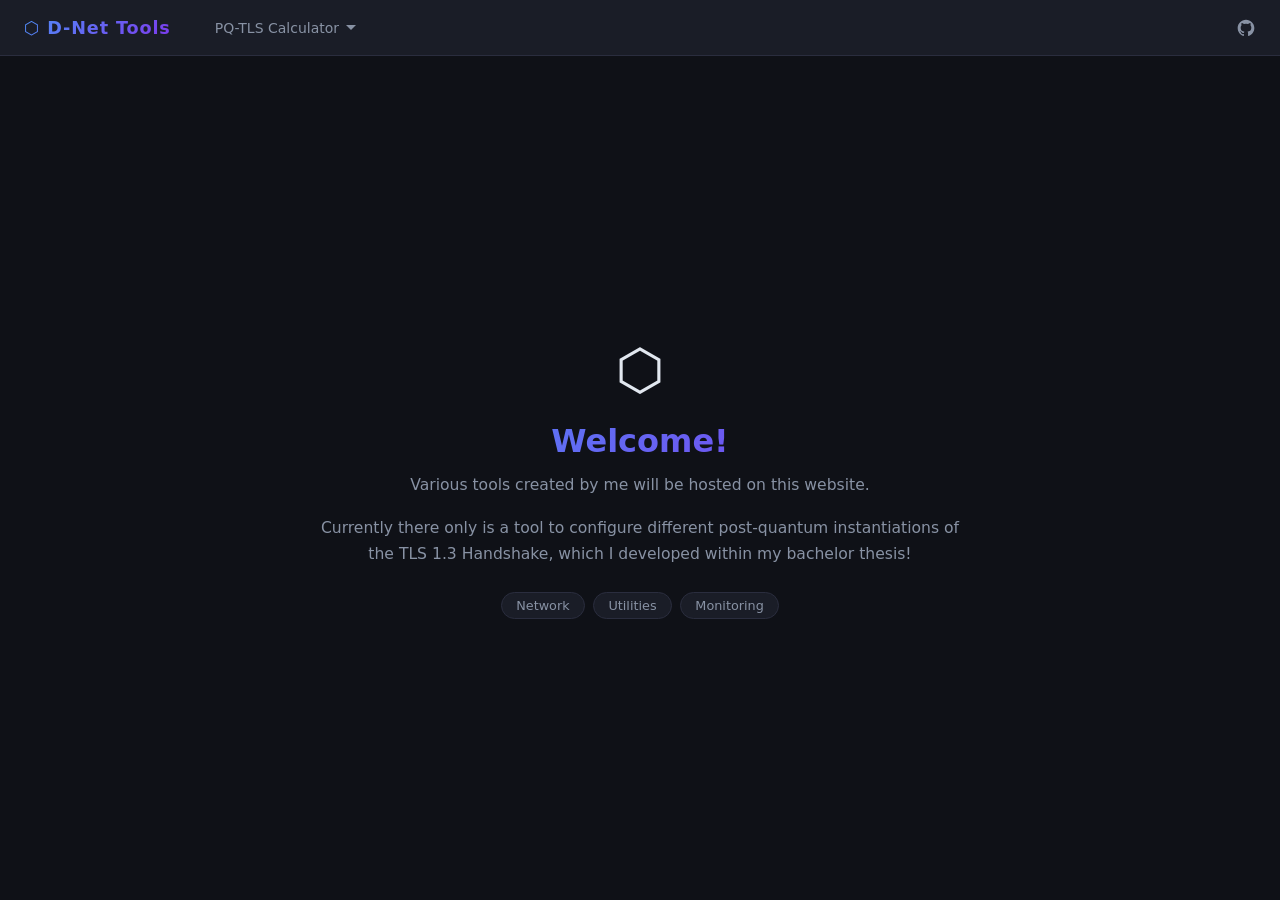
<file: index.html>
<!DOCTYPE html>
<html lang="en">
<head>
  <meta charset="UTF-8" />
  <meta name="viewport" content="width=device-width, initial-scale=1.0" />
  <title>D-Net Tools</title>
  <link rel="stylesheet" href="style.css" />
</head>
<body>

<header>
  <a class="logo" href="#" onclick="loadWelcome();return false;">⬡ D-Net Tools</a>

  <nav id="main-nav">

    <div class="nav-group" id="grp-pqcalc">
      <button class="nav-group-btn" onclick="loadTool('pqCalc/index.html','pqcalc')">
        PQ-TLS Calculator
        <svg width="12" height="12" viewBox="0 0 12 12" fill="currentColor">
          <path d="M6 8L1 3h10z"/>
        </svg>
      </button>
      <div class="dropdown">
        <div class="dropdown-inner">
          <a href="#" onclick="loadTool('pqCalc/guide.html','pqcalc-guide');return false;">Instructions</a>
        </div>
      </div>
    </div>

    <!--
    <div class="nav-group" id="grp-network">
      <button class="nav-group-btn">
        Network
        <svg width="12" height="12" viewBox="0 0 12 12" fill="currentColor">
          <path d="M6 8L1 3h10z"/>
        </svg>
      </button>
      <div class="dropdown">
        <div class="dropdown-inner">
          <a href="#" onclick="loadTool('network/ping/index.html','ping');return false;">Ping Checker</a>
          <a href="#" onclick="loadTool('network/dns/index.html','dns');return false;">DNS Lookup</a>
          <a href="#" onclick="loadTool('network/whois/index.html','whois');return false;">WHOIS</a>
        </div>
      </div>
    </div>

    <div class="nav-group" id="grp-utils">
      <button class="nav-group-btn">
        Utilities
        <svg width="12" height="12" viewBox="0 0 12 12" fill="currentColor">
          <path d="M6 8L1 3h10z"/>
        </svg>
      </button>
      <div class="dropdown">
        <div class="dropdown-inner">
          <a href="#" onclick="loadTool('utils/json/index.html','json');return false;">JSON Formatter</a>
          <a href="#" onclick="loadTool('utils/base64/index.html','base64');return false;">Base64 Encoder</a>
          <a href="#" onclick="loadTool('utils/hash/index.html','hash');return false;">Hash Generator</a>
        </div>
      </div>
    </div>

    <div class="nav-group" id="grp-monitoring">
      <button class="nav-group-btn">
        Monitoring
        <svg width="12" height="12" viewBox="0 0 12 12" fill="currentColor">
          <path d="M6 8L1 3h10z"/>
        </svg>
      </button>
      <div class="dropdown">
        <div class="dropdown-inner">
          <a href="#" onclick="loadTool('monitoring/uptime/index.html','uptime');return false;">Uptime Monitor</a>
          <a href="#" onclick="loadTool('monitoring/bandwidth/index.html','bandwidth');return false;">Bandwidth Test</a>
        </div>
      </div>
    </div>
    -->

  </nav>

  <a href="https://github.com/heldenknirps/d-net-tools" target="_blank" rel="noopener" title="GitHub Repository" class="github-link">
    <svg width="20" height="20" viewBox="0 0 24 24" fill="currentColor" aria-hidden="true">
      <path d="M12 2C6.477 2 2 6.477 2 12c0 4.418 2.865 8.166 6.839 9.489.5.092.682-.217.682-.482 0-.237-.009-.868-.013-1.703-2.782.604-3.369-1.342-3.369-1.342-.454-1.155-1.11-1.463-1.11-1.463-.908-.62.069-.608.069-.608 1.003.07 1.531 1.03 1.531 1.03.892 1.529 2.341 1.087 2.91.832.092-.647.35-1.088.636-1.338-2.22-.253-4.555-1.11-4.555-4.943 0-1.091.39-1.984 1.029-2.683-.103-.253-.446-1.27.098-2.647 0 0 .84-.269 2.75 1.025A9.578 9.578 0 0 1 12 6.836a9.59 9.59 0 0 1 2.504.337c1.909-1.294 2.747-1.025 2.747-1.025.546 1.377.203 2.394.1 2.647.64.699 1.028 1.592 1.028 2.683 0 3.842-2.339 4.687-4.566 4.935.359.309.678.919.678 1.852 0 1.336-.012 2.415-.012 2.741 0 .267.18.579.688.481C19.138 20.163 22 16.418 22 12c0-5.523-4.477-10-10-10z"/>
    </svg>
  </a>
</header>

<div id="frame-wrap">
  <iframe id="tool-frame" title="Tool viewer"></iframe>
</div>

<script src="main.js"></script>
</body>
</html>
</file>
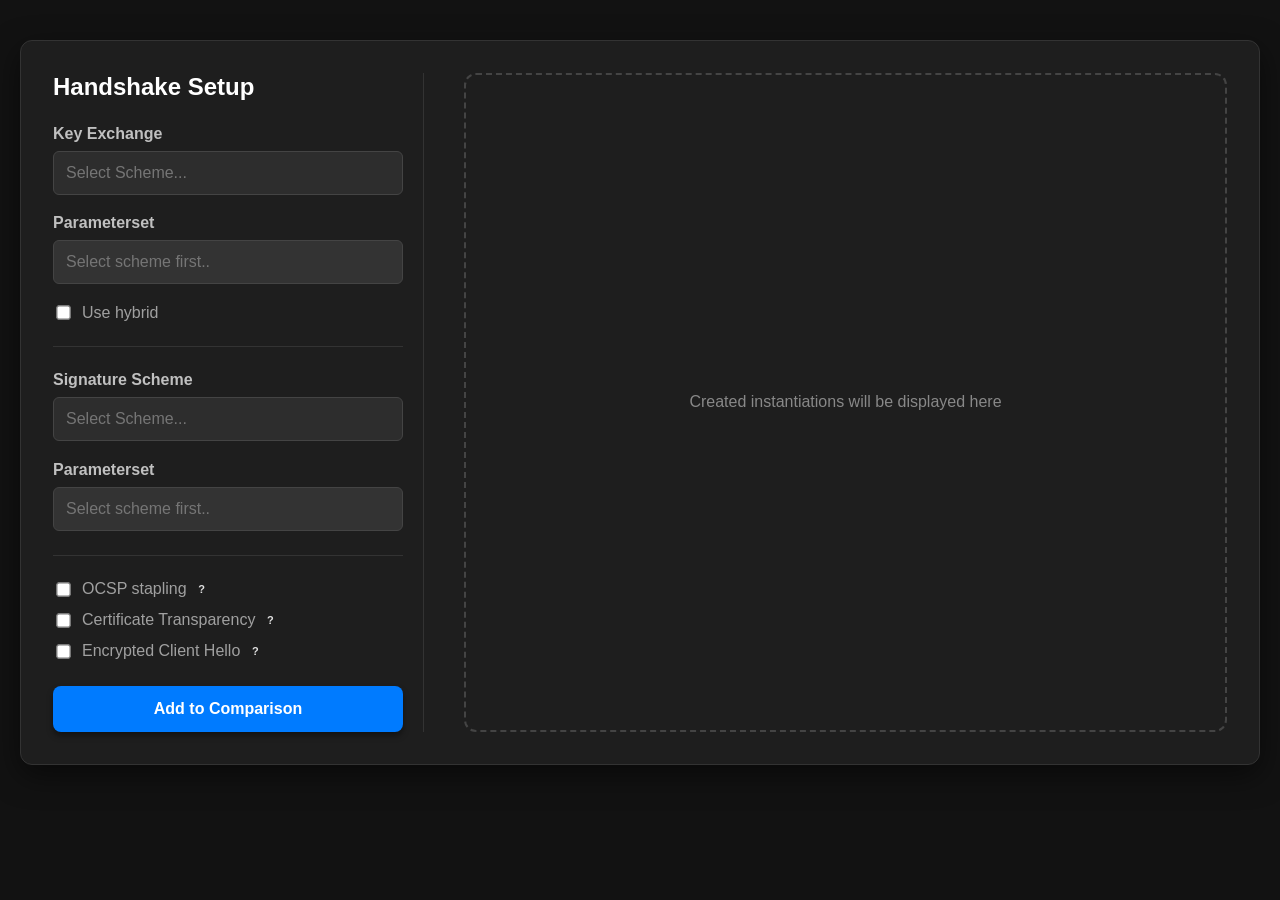
<file: pqCalc/index.html>
<!DOCTYPE html>
<html lang="de">
<head>
    <meta charset="UTF-8">
    <meta name="viewport" content="width=device-width, initial-scale=1.0">
    <title>PQ TLS Handshake Configurator</title>
    <link rel="stylesheet" href="css/style.css">
</head>
<body>

<div class="container">
    <div class="layout-wrapper">
        
        <div class="selection-panel">
            <h2>Handshake Setup</h2>
            <!--
            ########################
            ##### Key Exchnage #####
            ########################
            -->

            <div class="form-group">
                <label for="keyExScheme1" id="keyEx1">Key Exchange</label>
                <div class="custom-dropdown">
                    <input type="text" id="keyExScheme1" placeholder="Select Scheme..." autocomplete="off">
                    <div id="listKeyExScheme1" class="dropdown-options"></div>
                </div>
            </div>

            <div class="form-group">
                <label for="keyExParams1">Parameterset</label>
                <div class="custom-dropdown">
                    <input type="text" id="keyExParams1" placeholder="Select scheme first.." disabled autocomplete="off">
                    <div id="listKeyExParams1" class="dropdown-options"></div>
                </div>
            </div>

            <div class="checkbox-group" style="margin-bottom: 1.2rem;">
                <div class="checkbox-item">
                    <input type="checkbox" id="checkHybrid">
                    <label for="checkHybrid">Use hybrid</label>
                </div>
            </div>

            <!--##### Hybrid #####-->
            <div id="hybrid-inputs" class="hidden">
                <div class="form-group">
                    <label for="keyExScheme2">Key Exchange 2</label>
                    <div class="custom-dropdown">
                        <input type="text" id="keyExScheme2" placeholder="Select Scheme..." autocomplete="off">
                        <div id="listKeyExScheme2" class="dropdown-options"></div>
                    </div>
                </div>

                <div class="form-group">
                    <label for="keyExParams2">Parameterset</label>
                    <div class="custom-dropdown">
                        <input type="text" id="keyExParams2" placeholder="Select scheme first.." disabled autocomplete="off">
                        <div id="listKeyExParams2" class="dropdown-options"></div>
                    </div>
                </div>
            </div>

            <!--
            ########################
            ###### Signature #######
            ########################
            -->

            <hr>

            <div class="form-group">
                <label for="sigScheme">Signature Scheme</label>
                <div class="custom-dropdown">
                    <input type="text" id="sigScheme" placeholder="Select Scheme..." autocomplete="off">
                    <div id="listSigSchemes" class="dropdown-options"></div>
                </div>
            </div>

            <div class="form-group">
                <label for="sigParams">Parameterset</label>
                <div class="custom-dropdown">
                    <input type="text" id="sigParams" placeholder="Select scheme first.." disabled autocomplete="off">
                    <div id="listSigParams" class="dropdown-options"></div>
                </div>
            </div>

            <!--
            ########################
            ###### Extensions ######
            ########################
            -->    

            <hr>
            <!--##### OCSP-Stapling #####-->
            <div class="checkbox-group">
                <div class="checkbox-item">
                    <input type="checkbox" id="checkOCSP">
                    <label for="checkOCSP">OCSP stapling </label>
                    <span class="tooltip-container">
                        <span class="help-icon">?</span>
                        <div class="tooltip-box">
                            <p>Checking this box enables OCSP-stapling, adding an OCSP-response to the server message.</p>
                            <p>By default ECDSA with secp256r1 is enabled, but all supported siganture schemes are aviable for selection.</p>
                        <a href="https://datatracker.ietf.org/doc/html/rfc6961#autoid-6" target="_blank">OCSP-Stapling</a>
                        <a href="https://datatracker.ietf.org/doc/html/rfc6960" target="_blank">OCSP</a>
                        </div>
                    </span>                 
                </div>

                <div id="ocsp-sig" class="hidden">
                    <div class="form-group">
                        <label for="sigSchemeOcsp">Signature Scheme</label>
                        <div class="custom-dropdown">
                            <input type="text" id="sigSchemeOcsp" placeholder="Select Scheme..." autocomplete="off">
                            <div id="listSigSchemesOcsp" class="dropdown-options"></div>
                        </div>
                    </div>

                    <div class="form-group">
                        <label for="sigParamsOcsp">Parameterset</label>
                        <div class="custom-dropdown">
                            <input type="text" id="sigParamsOcsp" placeholder="Select scheme first.." disabled autocomplete="off">
                            <div id="listSigParamsOcsp" class="dropdown-options"></div>
                        </div>
                    </div>
                </div>

                <!--##### Certificate Transparency #####-->
                <div class="checkbox-item">
                    <input type="checkbox" id="checkCT">
                    <label for="checkCT">Certificate Transparency </label>
                    <span class="tooltip-container">
                        <span class="help-icon">?</span>
                        <div class="tooltip-box">
                            Checking this box enables Certificate Transparency, adding the selected amount of STCs of the selected certificate to the server message.
                        <a href="https://certificate.transparency.dev/" target="_blank">More</a>
                        </div>
                    </span>
                    <input type="number" id="inputSctCount" value="2" min="1" class="tiny-input hidden">
                </div>

                <div id="ct-sig" class="hidden">
                    <div class="form-group">
                        <label for="sigSchemeCt">Signature Scheme</label>
                        <div class="custom-dropdown">
                            <input type="text" id="sigSchemeCt" placeholder="Select Scheme..." autocomplete="off">
                            <div id="listSigSchemesCt" class="dropdown-options"></div>
                        </div>
                    </div>

                    <div class="form-group">
                        <label for="sigParamsCt">Parameterset</label>
                        <div class="custom-dropdown">
                            <input type="text" id="sigParamsCt" placeholder="Select scheme first.." disabled autocomplete="off">
                            <div id="listSigParamsCt" class="dropdown-options"></div>
                        </div>
                    </div>
                </div>

                <!--##### Encrypted Client Hello #####-->
                <div class="checkbox-item">
                    <input type="checkbox" id="checkECH">
                    <label for="checkECH">Encrypted Client Hello </label>
                    <span class="tooltip-container">
                        <span class="help-icon">?</span>
                        <div class="tooltip-box">
                            Checking this box enables Encrypted Client Hello, effectivly doubling size of the Client Hellos public key.
                        <a href="https://blog.cloudflare.com/announcing-encrypted-client-hello/" target="_blank">More</a>
                        </div>
                    </span>
                </div>
            </div>

            <button id="addBtn" class="btn-primary">Add to Comparison</button>
        </div>

        <div class="results-panel">
            <div id="result-box" class="result-container hidden">
                <h3>Configurations</h3>
                <div id="result-content" class="columns-wrapper">
                    <div id="col-left" class="config-column"></div>
                    <div id="col-right" class="config-column"></div>
                </div>
            </div>
            
            <div id="empty-state" class="empty-state">
                <p>Created instantiations will be displayed here</p>
            </div>
        </div>

    </div>
</div>

<script src="files/pki_schemes.js"></script>
<script src="files/pki_params.js"></script>
<script src="files/schemes.js"></script>
<script src="files/parametersets.js"></script>

<script src="scripts/script.js"></script>

</body>
</html>
</file>
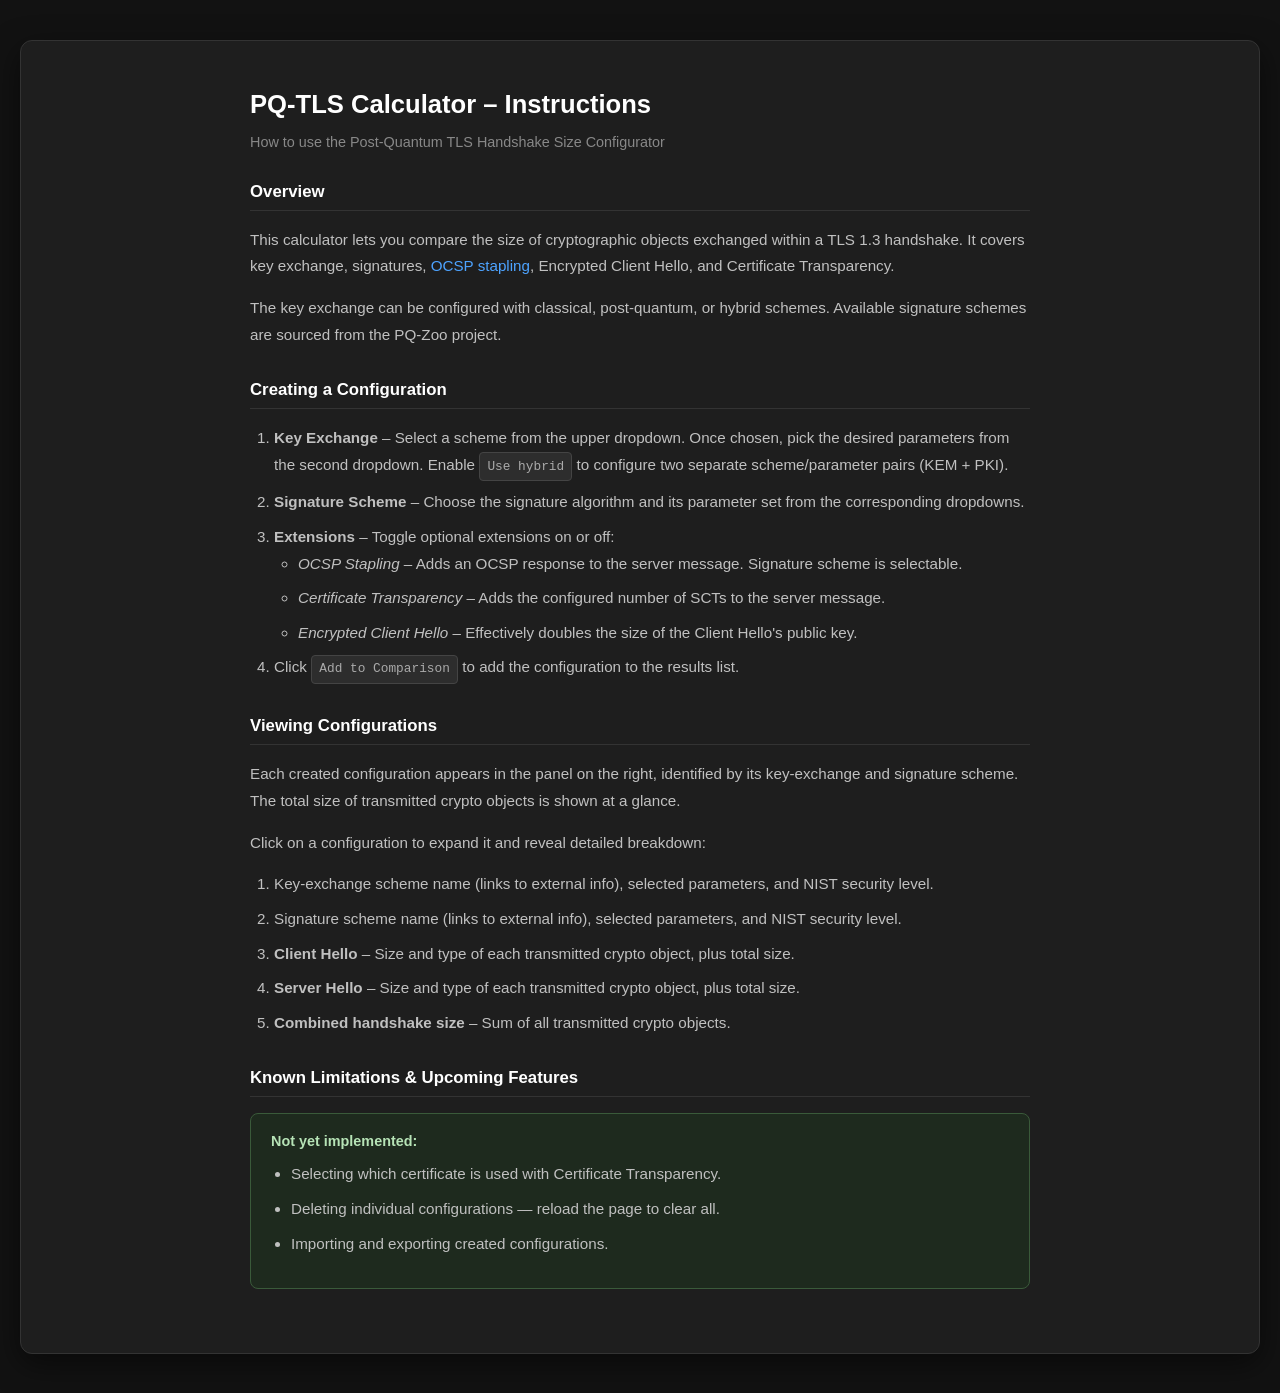
<file: pqCalc/guide.html>
<!DOCTYPE html>
<html lang="en">
<head>
  <meta charset="UTF-8">
  <meta name="viewport" content="width=device-width, initial-scale=1.0">
  <title>PQ TLS Calculator – Instructions</title>
  <link rel="stylesheet" href="css/style.css">
  <style>
    .guide-container {
      max-width: 780px;
      margin: 0 auto;
    }

    .guide-container h1 {
      color: #ffffff;
      font-size: 1.6rem;
      margin-bottom: .4rem;
    }

    .guide-container .subtitle {
      color: #888;
      font-size: .9rem;
      margin-bottom: 2rem;
    }

    .guide-section {
      margin-bottom: 2rem;
    }

    .guide-section h2 {
      font-size: 1.05rem;
      color: #ffffff;
      margin-bottom: 1rem;
      padding-bottom: .5rem;
      border-bottom: 1px solid #333;
    }

    .guide-section p {
      color: #c0c0c0;
      line-height: 1.75;
      margin-bottom: .75rem;
      font-size: .95rem;
    }

    .guide-section ol,
    .guide-section ul {
      padding-left: 1.5rem;
      color: #c0c0c0;
      line-height: 1.75;
      font-size: .95rem;
    }

    .guide-section li {
      margin-bottom: .5rem;
    }

    .guide-section a {
      color: #4da3ff;
      text-decoration: none;
    }

    .guide-section a:hover {
      text-decoration: underline;
    }

    .badge {
      display: inline-block;
      background: #2d2d2d;
      border: 1px solid #444;
      border-radius: 4px;
      padding: .15rem .45rem;
      font-size: .8rem;
      color: #aaa;
      font-family: monospace;
    }

    .notice {
      background: #1e2a1e;
      border: 1px solid #3a5a3a;
      border-radius: 8px;
      padding: 1rem 1.25rem;
      color: #9ecf9e;
      font-size: .9rem;
      line-height: 1.6;
    }

    .notice strong {
      color: #b6e3b6;
    }
  </style>
</head>
<body>

<div class="container">
  <div class="guide-container">

    <h1>PQ-TLS Calculator – Instructions</h1>
    <p class="subtitle">How to use the Post-Quantum TLS Handshake Size Configurator</p>

    <!-- Overview -->
    <div class="guide-section">
      <h2>Overview</h2>
      <p>
        This calculator lets you compare the size of cryptographic objects exchanged within a TLS&nbsp;1.3
        handshake. It covers key exchange, signatures,
        <a href="https://de.wikipedia.org/wiki/Online_Certificate_Status_Protocol_stapling" target="_blank">OCSP&nbsp;stapling</a>,
        Encrypted Client Hello, and Certificate Transparency.
      </p>
      <p>
        The key exchange can be configured with classical, post-quantum, or hybrid schemes.
        Available signature schemes are sourced from the PQ-Zoo project.
      </p>
    </div>

    <!-- Creating a configuration -->
    <div class="guide-section">
      <h2>Creating a Configuration</h2>
      <ol>
        <li>
          <strong>Key Exchange</strong> – Select a scheme from the upper dropdown.
          Once chosen, pick the desired parameters from the second dropdown.
          Enable <span class="badge">Use hybrid</span> to configure two separate
          scheme/parameter pairs (KEM + PKI).
        </li>
        <li>
          <strong>Signature Scheme</strong> – Choose the signature algorithm and its
          parameter set from the corresponding dropdowns.
        </li>
        <li>
          <strong>Extensions</strong> – Toggle optional extensions on or off:
          <ul>
            <li><em>OCSP Stapling</em> – Adds an OCSP response to the server message. Signature scheme is selectable.</li>
            <li><em>Certificate Transparency</em> – Adds the configured number of SCTs to the server message.</li>
            <li><em>Encrypted Client Hello</em> – Effectively doubles the size of the Client Hello's public key.</li>
          </ul>
        </li>
        <li>
          Click <span class="badge">Add to Comparison</span> to add the configuration
          to the results list.
        </li>
      </ol>
    </div>

    <!-- Viewing configurations -->
    <div class="guide-section">
      <h2>Viewing Configurations</h2>
      <p>
        Each created configuration appears in the panel on the right, identified by its
        key-exchange and signature scheme. The total size of transmitted crypto objects
        is shown at a glance.
      </p>
      <p>Click on a configuration to expand it and reveal detailed breakdown:</p>
      <ol>
        <li>Key-exchange scheme name (links to external info), selected parameters, and NIST security level.</li>
        <li>Signature scheme name (links to external info), selected parameters, and NIST security level.</li>
        <li><strong>Client Hello</strong> – Size and type of each transmitted crypto object, plus total size.</li>
        <li><strong>Server Hello</strong> – Size and type of each transmitted crypto object, plus total size.</li>
        <li><strong>Combined handshake size</strong> – Sum of all transmitted crypto objects.</li>
      </ol>
    </div>

    <!-- Known limitations -->
    <div class="guide-section">
      <h2>Known Limitations &amp; Upcoming Features</h2>
      <div class="notice">
        <strong>Not yet implemented:</strong>
        <ul style="margin-top:.5rem; padding-left:1.25rem;">
          <li>Selecting which certificate is used with Certificate Transparency.</li>
          <li>Deleting individual configurations — reload the page to clear all.</li>
          <li>Importing and exporting created configurations.</li>
        </ul>
      </div>
    </div>

  </div>
</div>

</body>
</html>
</file>
<file: style.css>
*, *::before, *::after { box-sizing: border-box; margin: 0; padding: 0; }

:root {
  --bg:       #0f1117;
  --surface:  #1a1d27;
  --border:   #2a2d3e;
  --accent:   #4f8ef7;
  --accent2:  #7c3aed;
  --text:     #e2e8f0;
  --muted:    #8892a4;
  --header-h: 56px;
}

body {
  font-family: 'Segoe UI', system-ui, sans-serif;
  background: var(--bg);
  color: var(--text);
  height: 100vh;
  display: flex;
  flex-direction: column;
  overflow: hidden;
}

/* ── Header ─────────────────────────────────────────────── */
header {
  height: var(--header-h);
  background: var(--surface);
  border-bottom: 1px solid var(--border);
  display: flex;
  align-items: center;
  padding: 0 1.5rem;
  gap: 2rem;
  flex-shrink: 0;
  position: relative;
  z-index: 100;
}

.logo {
  font-size: 1.1rem;
  font-weight: 700;
  letter-spacing: .05em;
  white-space: nowrap;
  background: linear-gradient(135deg, var(--accent), var(--accent2));
  -webkit-background-clip: text;
  -webkit-text-fill-color: transparent;
  background-clip: text;
  text-decoration: none;
}

nav {
  display: flex;
  align-items: center;
  gap: .25rem;
  flex: 1;
  overflow: visible;
}

/* ── Nav groups & dropdowns ──────────────────────────────── */
.nav-group {
  position: relative;
}

.nav-group-btn {
  background: none;
  border: none;
  color: var(--muted);
  font: inherit;
  font-size: .875rem;
  padding: .4rem .75rem;
  border-radius: 6px;
  cursor: pointer;
  display: flex;
  align-items: center;
  gap: .35rem;
  white-space: nowrap;
  transition: color .15s, background .15s;
}
.nav-group-btn:hover,
.nav-group-btn.active {
  color: var(--text);
  background: var(--border);
}
.nav-group-btn svg { transition: transform .2s; }
.nav-group:hover .nav-group-btn svg { transform: rotate(180deg); }

.dropdown {
  display: none;
  position: absolute;
  top: 100%;
  left: 0;
  padding-top: 6px;
  min-width: 180px;
}
.dropdown-inner {
  background: var(--surface);
  border: 1px solid var(--border);
  border-radius: 8px;
  padding: .35rem;
  box-shadow: 0 8px 24px rgba(0,0,0,.4);
}
.nav-group:hover .dropdown { display: block; }

.dropdown a {
  display: block;
  padding: .45rem .75rem;
  border-radius: 5px;
  font-size: .875rem;
  color: var(--muted);
  text-decoration: none;
  transition: color .15s, background .15s;
}
.dropdown a:hover,
.dropdown a.active {
  color: var(--text);
  background: var(--border);
}

/* ── Direct nav links ────────────────────────────────────── */
.nav-link {
  padding: .4rem .75rem;
  border-radius: 6px;
  font-size: .875rem;
  color: var(--muted);
  text-decoration: none;
  white-space: nowrap;
  transition: color .15s, background .15s;
}
.nav-link:hover,
.nav-link.active {
  color: var(--text);
  background: var(--border);
}

/* ── GitHub link ─────────────────────────────────────────── */
.github-link {
  color: var(--muted);
  display: flex;
  align-items: center;
  flex-shrink: 0;
  transition: color .15s;
}
.github-link:hover { color: var(--text); }

/* ── Content area ────────────────────────────────────────── */
#frame-wrap {
  flex: 1;
  overflow: hidden;
  position: relative;
}

iframe#tool-frame {
  width: 100%;
  height: 100%;
  border: none;
  background: var(--bg);
}
</file>
<file: pqCalc/css/style.css>
/* =========================================
   1. BASE / TYPOGRAPHY
   ========================================= */
body {
    font-family: 'Segoe UI', Tahoma, Geneva, Verdana, sans-serif;
    background-color: #121212;
    color: #e0e0e0;
    display: flex;
    justify-content: center;
    align-items: flex-start;
    min-height: 100vh;
    margin: 0;
    padding: 40px 20px;
    box-sizing: border-box;
}

h2 {
    margin-top: 0;
    color: #ffffff;
    margin-bottom: 1.5rem;
}

hr {
    border: 0;
    height: 1px;
    background: #333;
    margin: 1.5rem 0;
}

/* =========================================
   2. LAYOUT
   ========================================= */
.container {
    background: #1e1e1e;
    padding: 2rem;
    border-radius: 12px;
    box-shadow: 0 10px 30px rgba(0, 0, 0, 0.5);
    width: 100%;
    max-width: 1200px;
    border: 1px solid #333;
}

.layout-wrapper {
    display: flex;
    gap: 40px;
    flex-wrap: wrap;
}

.columns-wrapper {
    display: flex;
    gap: 20px;
    align-items: flex-start; 
}

.config-column {
    flex: 1; 
    display: flex;
    flex-direction: column;
    gap: 15px; 
}


.selection-panel {
    flex: 0 0 350px;
    min-width: 300px;
    padding-right: 20px;
    border-right: 1px solid #333;
        
}

.results-panel {
    flex: 1;
    min-width: 300px;
    display: flex;
    flex-direction: column;
}

/* =========================================
   3. FORMS & INPUTS
   ========================================= */
.form-group {
    margin-bottom: 1.2rem;
    position: relative; 
}

label {
    display: block;
    margin-bottom: 0.5rem;
    font-weight: 600;
    color: #c0c0c0;
}

input[type="text"] {
    width: 100%;
    padding: 12px;
    border: 1px solid #444;
    background: #2d2d2d;
    color: #fff;
    border-radius: 6px;
    font-size: 1rem;
    box-sizing: border-box;
}

input[type="text"]:focus {
    background: #363636;
    border-color: #007bff;
    outline: none;
}

input:disabled {
    background-color: #333;
    color: #777;
    border-color: #444;
    cursor: not-allowed;
}

.tiny-input {
    width: 60px;
    margin-left: 15px;
    padding: 6px;
    border: 1px solid #444;
    background: #2d2d2d;
    color: #fff;
    border-radius: 4px;
    font-size: 0.9rem;
}

.checkbox-group {
    display: flex;
    flex-direction: column;
    gap: 12px;
}

.checkbox-item {
    display: flex;
    align-items: center;
    cursor: pointer;
}

.checkbox-item input {
    margin-right: 12px;
    transform: scale(1.1);
    accent-color: #007bff;
}

.checkbox-item label {
    font-weight: normal;
    margin: 0;
    cursor: pointer;
    color: #a0a0a0;
}

/* =========================================
   4. CUSTOM DROPDOWN
   ========================================= */
.custom-dropdown {
    position: relative;
    width: 100%;
}

.dropdown-options {
    position: absolute;
    top: 105%; 
    left: 0;
    right: 0;
    background: #252526;
    border: 1px solid #444;
    border-radius: 6px;
    max-height: 250px; 
    overflow-y: auto;
    z-index: 1000;
    display: none; 
    box-shadow: 0 5px 15px rgba(0,0,0,0.5);
}

.dropdown-options.show {
    display: block;
}

.dropdown-option {
    padding: 10px 12px;
    cursor: pointer;
    color: #e0e0e0;
    border-bottom: 1px solid #333;
    transition: background 0.1s;
}

.dropdown-option:last-child {
    border-bottom: none;
}

.dropdown-option:hover {
    background-color: #007bff;
    color: white;
}

/* =========================================
   5. BUTTONS
   ========================================= */
.btn-primary {
    display: block;
    width: 100%;
    padding: 14px;
    margin-top: 25px;
    background-color: #007bff;
    color: white;
    border: none;
    border-radius: 8px;
    font-size: 1rem;
    font-weight: 600;
    cursor: pointer;
    transition: background-color 0.2s, transform 0.1s;
    text-align: center;
    box-shadow: 0 4px 6px rgba(0, 0, 0, 0.4);
}

.btn-primary:hover {
    background-color: #0056b3;
    transform: translateY(-1px);
}

/* =========================================
   6. RESULTS & CARDS
   ========================================= */
.result-container {
    border-radius: 8px;
    height: 100%;
    max-height: 85vh;       
    overflow-y: auto;       
    padding-right: 10px;   
    overflow-x: hidden; 
}

.result-container h3 {
    margin-top: 0;
    margin-bottom: 20px;
    color: #ffffff;
    border-bottom: 2px solid #333;
    padding-bottom: 10px;
    font-size: 1.2rem;
}

.comparison-grid {
    display: flex;
    gap: 20px;
    align-items: stretch;
}

/* Zusammengeführte set-wrapper Eigenschaften */
.set-wrapper {
    flex: 1;
    background: #252526;
    border: 1px solid #3a3a3a;
    border-radius: 8px;
    padding: 20px;
    box-shadow: 0 4px 12px rgba(0, 0, 0, 0.2);
    position: relative;
    /** overflow: hidden; **/ 
    transition: transform 0.2s, border-color 0.2s;
}

.set-wrapper:hover {
    border-color: #007bff;
    box-shadow: 0 6px 15px rgba(0, 0, 0, 0.3);
}

.set-wrapper:last-child {
    border-top: 4px solid #007bff;
}

.set-header {
    font-weight: 800;
    color: #888;
    text-transform: uppercase;
    font-size: 0.75rem;
    letter-spacing: 1px;
    margin-bottom: 15px;
    border-bottom: 1px solid #3a3a3a;
    padding-bottom: 8px;
}

.set-summary {
    padding: 12px 15px;
    cursor: pointer;
    display: flex;
    justify-content: space-between;
    align-items: center;
    background: #2d2d2d;
    border-top-left-radius: 7px;
    border-top-right-radius: 7px;
}

.set-details {
    display: none; 
    padding: 15px;
    background: #1e1e1e;
}

.set-wrapper.is-expanded .set-details {
    display: block;
    border-bottom-left-radius: 7px;
    border-bottom-right-radius: 7px;
}

.result-section {
    margin-bottom: 15px;
    font-size: 0.95rem;
}

.result-section strong {
    display: block;
    color: #fff;
    margin-bottom: 4px;
    font-weight: 700;
}

.result-line {
    margin-left: 0;
    padding-left: 10px;
    border-left: 2px solid #444;
    line-height: 1.5;
    color: #ccc;
}

.result-line b {
    color: #fff;
}

.result-line a {
    color: #4da3ff;
    text-decoration: none;
    font-weight: 500;
}

.result-line a:hover {
    text-decoration: underline;
}

/* =========================================
   7. UTILITIES & STATES
   ========================================= */
.hidden {
    display: none !important;
}

.empty-state {
    display: flex;
    align-items: center;
    justify-content: center;
    height: 100%;
    color: #888;
    text-align: center;
    border: 2px dashed #444;
    border-radius: 12px;
    padding: 40px;
    min-height: 200px;
}

/* --- Dark Mode Scrollbar Styling (Optional aber empfehlenswert) --- */
::-webkit-scrollbar {
    width: 8px;
}
::-webkit-scrollbar-track {
    background: #1e1e1e; 
}
::-webkit-scrollbar-thumb {
    background: #444; 
    border-radius: 4px;
}
::-webkit-scrollbar-thumb:hover {
    background: #555; 
}

/* =========================================
   8. MEDIA QUERIES
   ========================================= */
@media (max-width: 900px) {
    .columns-wrapper {
        flex-direction: column;
    }
}

@media (max-width: 800px) {
    .selection-panel {
        flex: 100%;
        border-right: none;
        border-bottom: 1px solid #333;
        padding-bottom: 30px;
        margin-bottom: 30px;
        max-height: none; /* Hebt Scrollen auf Mobile auf für besseren Flow */
    }
}


/******* Starting here, the css is done by me and or taken from older projects of mine ******/
/*******  TOOLTIPS ******/
.tooltip-container {
    position: relative;
    display: inline-flex;
    cursor: help;
}

.help-icon {
    border-radius: 50%;
    width: 18px;
    height: 18px;
    display: inline-flex;
    justify-content: center;
    align-items: center;
    font-size: 11px;
    font-weight: bold;
    margin-left: 6px;
}

.tooltip-box {
    visibility: hidden;
    opacity: 0;
    width: 300px;
    background-color: #333;
    color: #fff;
    text-align: left;
    border-radius: 6px;
    padding: 10px;
    position: absolute;
    z-index: 1500;
    bottom: 125%; 
    left: 50%;
    transform: translateX(-50%); 
    transition: opacity 0.3s, visibility 0.3s;
}

.tooltip-box::after {
    content: "";
    position: absolute;
    top: 100%;
    left: 0;
    width: 100%;
    height: 20px;
    background: transparent;
}

.tooltip-container:hover .tooltip-box,
.tooltip-container .tooltip-box:hover {
    visibility: visible;
    opacity: 1;
    transition-delay: 0s;
}

.tooltip-box a {
    color: #00bbff;
    text-decoration: underline;
    display: block;
    margin-top: 5px;
}

/***** delete *****/
.delete-btn {
    color: #ff4d4d;
    font-size: 1.5rem;
    font-weight: bold;
    cursor: pointer;
    line-height: 1;
    transition: transform 0.1s, color 0.1s;
    display: inline-block;
}

.delete-btn:hover {
    color: #ff1a1a;
    transform: scale(1.3);
}
</file>
